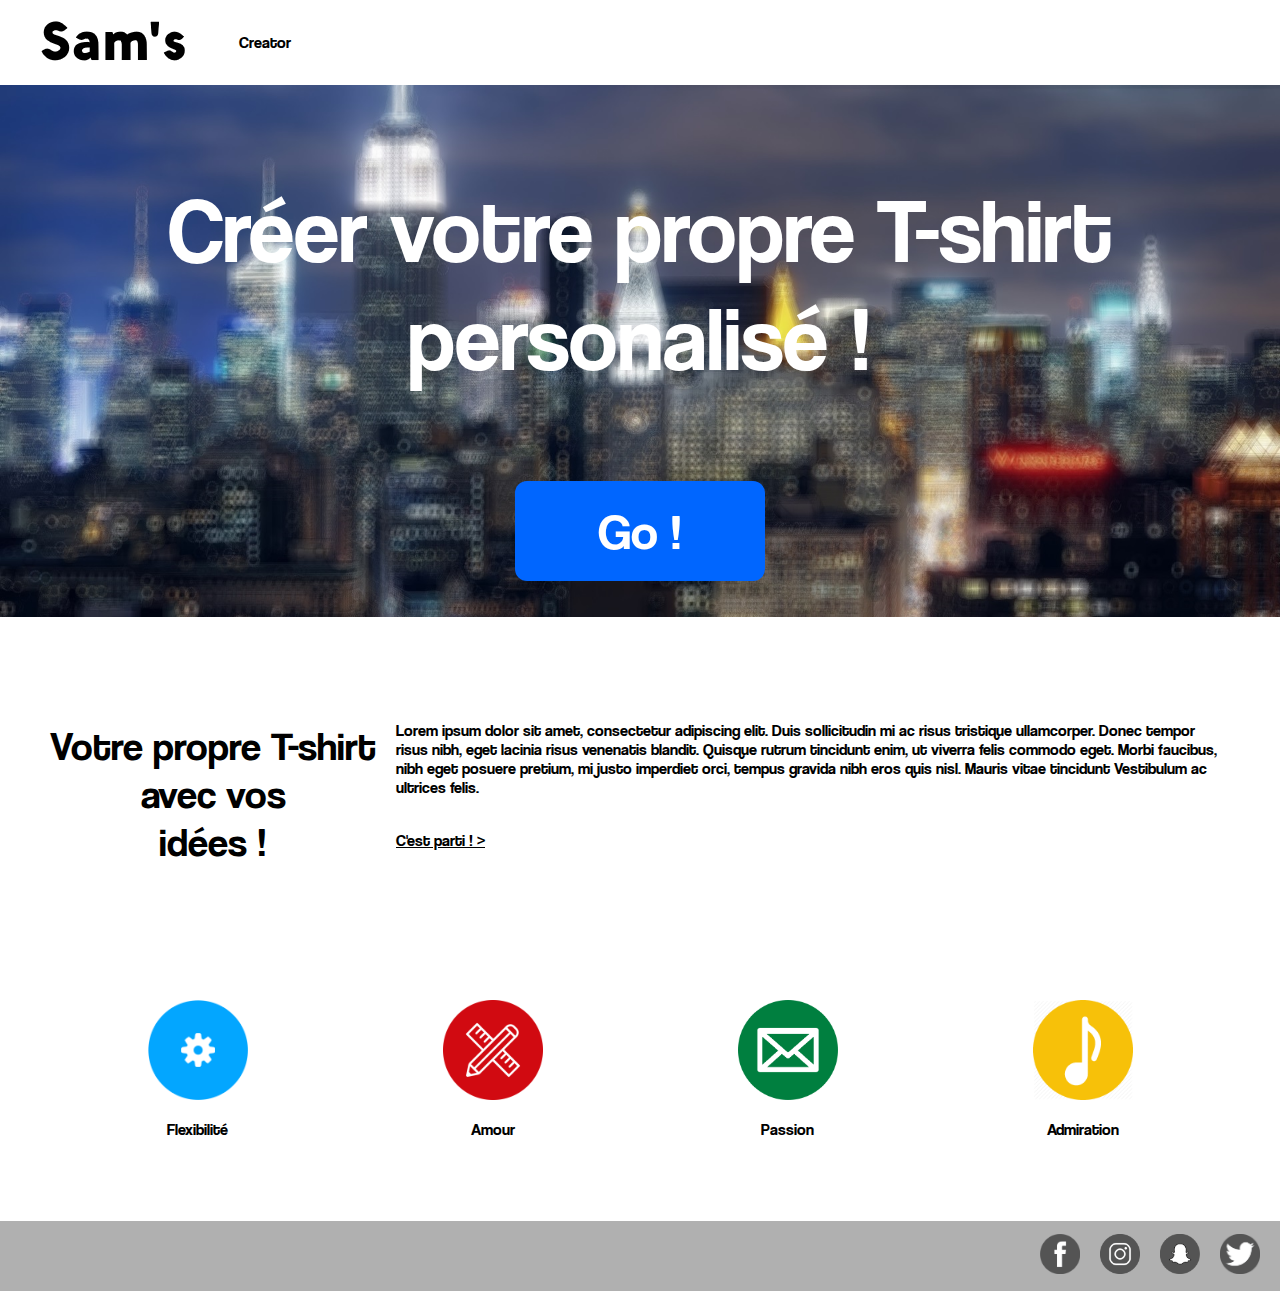
<file: index.html>
<!DOCTYPE html>
<html>
<head>
	<link rel="stylesheet" href="style_home.css" />
	<script type="text/javascript" src="javascript.js"></script>
	<link rel="icon" href="img/fivacon.png">
	<title>Modern</title>
</head>
<body>
<div class="web">
	<img src="img/bck.jpg" id="bck">
	<header>
		<a style="display:block" href="index.html">
		<div id="logo"></div></a>
		<a href="creator.html"><p class="navi">Creator</p></a>

	</header>

	<div id="enter">
		<p id="welco">Créer votre propre T-shirt personalisé !</p>
		<form action="creator.html">
			<button id="go">Go !</button>
		</form>
	</div>
</div>

<div class="box">


	<p id="titre1">Votre propre T-shirt<br/> avec vos <br/> idées !</p>
	<p id="tex">Lorem ipsum dolor sit amet, consectetur adipiscing elit. Duis sollicitudin mi ac risus tristique ullamcorper. Donec tempor risus nibh, eget lacinia risus venenatis blandit. Quisque rutrum tincidunt enim, ut viverra felis commodo eget. Morbi faucibus, nibh eget posuere pretium, mi justo imperdiet orci, tempus gravida nibh eros quis nisl. Mauris vitae tincidunt
			Vestibulum ac ultrices felis.</p>
	<br>
	<a href="creator.html" id="tipar">C'est parti ! ></a> <br><br><br><br>

	<div class="pic">
		<figure>
			<img src="img/pic1.png" class="imag">
			<p class="desc">Flexibilité</p>
		</figure>

		<figure>
			<img src="img/pic2.png" class="imag">
			<p class="desc">Amour</p>
		</figure>

		<figure>
			<img src="img/pic3.png" class="imag">
			<p class="desc">Passion</p>
		</figure>

		<figure>
			<img src="img/pic4.png" class="imag">
			<p class="desc">Admiration</p>
		</figure>
	</div>

</div>

<footer>
	<a href="http://facebook.com"><img src="img/res/gray_fb.png" class="reso" onmouseover="this.src='img/res/fb.png'" onmouseout="this.src='img/res/gray_fb.png'"></a>
	<a href="http://instagram.com"><img src="img/res/gray_insta.png" class="reso" onmouseover="this.src='img/res/insta.png'" onmouseout="this.src='img/res/gray_insta.png'"></a>
	<a href="http://snapchat.com"><img src="img/res/gray_snap.png" class="reso" onmouseover="this.src='img/res/snap.png'" onmouseout="this.src='img/res/gray_snap.png'"></a>
	<a href="http://twitter.com"><img src="img/res/gray_twit.png" class="reso" onmouseover="this.src='img/res/twit.png'" onmouseout="this.src='img/res/gray_twit.png'"></a>
</footer>

</body>
</html>
</file>
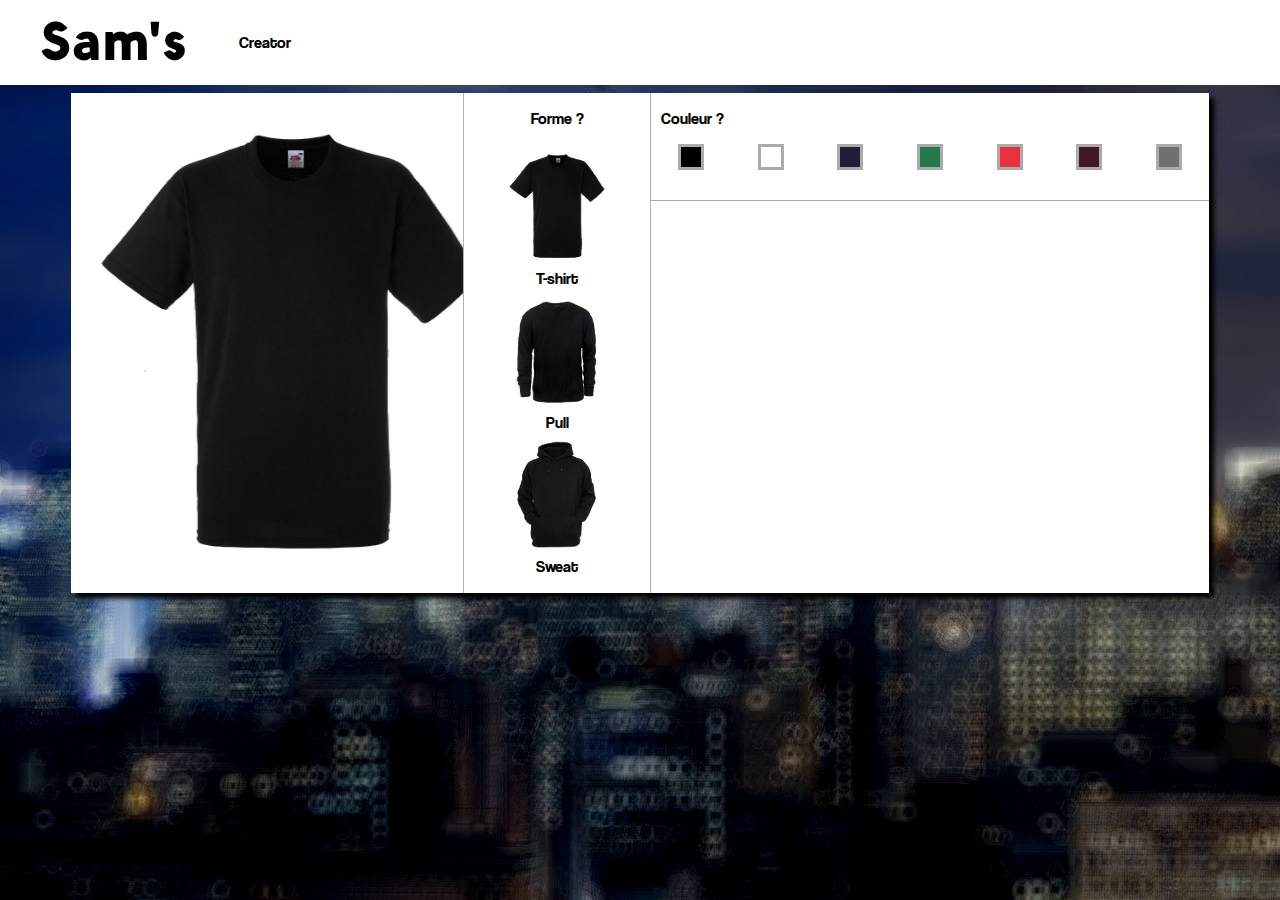
<file: creator.html>
<!DOCTYPE html>
<html lang="fr">
	<head>
		<meta charset="utf-8">
		<link rel="stylesheet" href="style_creator.css" />
		<script type="text/javascript" src="javascript.js"></script>
		<link rel="icon" href="img/fivacon.png">
		<title>creator</title>
	</head>
	<body>
		<header>
			<a style="display:block" href="index.html">
			<div id="logo"></div></a>
			<a href="creator.html"><p class="navi">Creator</p></a>
		</header>

		<div class="web">
			<div class="content">

					<div id="creation"></div>

					<div class="form">
						<p id="form_txt">Forme ?</p>
						<figure id="shirt"><img src="create/mini/shirt.png" class="model" onclick="changebackshirt()" id="minishirt"><p class="descform">T-shirt</p></figure>
						<figure id="pull"><img src="create/mini/pull.png" class="model" onclick="changebackpull()" id="minipull"><p class="descform">Pull</p></figure>
						<figure id="sweat"><img src="create/mini/sweat.png" class="model" onclick="changebacksweat()" id="minisweat"><p class="descform">Sweat</p></figure>
					</div>
					<div class="color">
						<p class="titlecolor">Couleur ?</p>
						<div class="iconcolor">
								<img src="create/color/black.png" class="colcon" id="blackico" onclick="colorblack()">
								<img src="create/color/white.png" class="colcon" id="whiteico" onclick="colorwhite()">
								<img src="create/color/blue.png" class="colcon" id="blueico" onclick="colorblue()">
								<img src="create/color/green.png" class="colcon" id="greenico" onclick="colorgreen()">
								<img src="create/color/red.png" class="colcon" id="redico" onclick="colorred()">
								<img src="create/color/bord.png" class="colcon" id="bordico" onclick="colorbord()">
								<img src="create/color/gray.png" class="colcon" id="grayico" onclick="colorgray()">
						</div>

					</div>
			</div>
		</div>

	</body>
</html>
</file>
<file: style_home.css>
@font-face {
    font-family: 'Coolvetica';
    src: url('font/CoolveticaRg-Regular.eot');
    src: url('font/CoolveticaRg-Regular.eot?#iefix') format('embedded-opentype'),
        url('font/CoolveticaRg-Regular.woff2') format('woff2'),
        url('font/CoolveticaRg-Regular.woff') format('woff'),
        url('font/CoolveticaRg-Regular.ttf') format('truetype'),
        url('font/CoolveticaRg-Regular.svg#CoolveticaRg-Regular') format('svg');
    font-weight: normal;
    font-style: normal;
}

body {
	margin: 0;
  min-width: 1000px;
}

#bck {
	max-width: 100%;
    height: auto;
    width: auto\9;
    position:relative;
}

.web {
   position: relative;
   box-shadow: inset;
}

.navi{
	font-family: 'Coolvetica';
	padding-left: 20px;
	padding-right: 20px;
	color: white;
	display: block;
	margin-top: auto;
	margin-bottom: auto;
	transition: 0.4s;
}

header {
	max-height: 85px;
	min-width: 100%;
	position: absolute;
    left: 0px;
    top: 0px;
    z-index: 1000;
    display: flex;
    transition: 0.4s;
}

header:hover {
  background-color: white;
  color: black;
}

header:hover .navi{
	color: black;
}

header:hover #logo{
	background-image: url('img/ex2.png');
}


#logo {
  margin-left: 30px;
	min-width: 169px;
	min-height: 85px;
	margin-right: 20px;
	background-image: url('img/ex.png');
	transition: 0.4s;
}

#logo:hover {
  transform: scale(1.5);
}

.navi:hover {
	border:4px solid #00a3ff;
}

a {
	margin-top: auto;
	margin-bottom: auto;
	text-decoration: none;
}

#enter {
	display: block;
	position: absolute;
    left: 0px;
    top: 0px;
    z-index: 1000;
    width: 100%;
    height: 500px;
    margin-top: 85px;
}

#welco {
	min-width: 100%;
	color: white;
	font-family: 'Coolvetica';
	font-size: 90px;
	text-align: center;
}

#welco:hover {
  cursor: default;
}

#go {
  cursor: pointer;
	color: white;
	font-family: 'Coolvetica';
	font-size: 50px;
	display: block;
	width: 250px;
	height: 100px;
	margin-left: auto;
	margin-right: auto;
	background-color: #0066ff;
	border:none;
	transition: 0.3s;
  border-radius: 12px;
}

#go:hover {
	background-color: #66c2ff;
  transform: scale(1.2);
}


#titre1 {
  text-align: center;
  float: left;
  margin-top: 0;
  margin-bottom: 20px;
  margin-right: 20px;;
	font-size: 40px;
	font-family: 'Coolvetica';
}

#tex {
  width: fit-content;
  height:fit-content;
  margin-left: 50px;
	font-family: 'Coolvetica';
}

#tipar {
  color: black;
  text-decoration: underline;
  font-family: 'Coolvetica';
}

#tipar:visited {
  color: black;
  text-decoration: underline;
  font-family: 'Coolvetica';
}

.box {
  height: fit-content;
  margin-top: 100px;
  margin-left: 50px;
  margin-right: 50px;
}

.pic {
  display: flex;
  justify-content: space-around;
  margin-top: 80px;
  width: 100%;
}
.desc  {
  text-align: center;
  font-family: 'Coolvetica';
}

.imag {
  max-width: 100px;
  max-height: 100px;
}

.imag {
  transition: 0.5s;
  max-width: 100px;
  max-height: 100px;
}

.imag:hover {
  transform: scale(1.3);
}

footer {
  margin-top: 50px;
  display: flex;
  justify-content: flex-end;
  height: 70px;
  background-color: #b0b0b0;
  width: 100%;
}

.reso {
  transition: 0.3s;
  margin-right: 20px;
  margin-top: auto;
  margin-bottom: auto;
  max-width: 40px;
  max-height: 40px;
  cursor: pointer;
}
</file>
<file: style_creator.css>
@font-face {
    font-family: 'Coolvetica';
    src: url('font/CoolveticaRg-Regular.eot');
    src: url('font/CoolveticaRg-Regular.eot?#iefix') format('embedded-opentype'),
        url('font/CoolveticaRg-Regular.woff2') format('woff2'),
        url('font/CoolveticaRg-Regular.woff') format('woff'),
        url('font/CoolveticaRg-Regular.ttf') format('truetype'),
        url('font/CoolveticaRg-Regular.svg#CoolveticaRg-Regular') format('svg');
    font-weight: normal;
    font-style: normal;
}

body{
  background-image: url("img/bck_black.jpg");
  min-width: 1200px;
}

.navi{
	font-family: 'Coolvetica';
	padding-left: 20px;
	padding-right: 20px;
	color: white;
	display: block;
	margin-top: auto;
	margin-bottom: auto;
	transition: 0.4s;
}

header {
	max-height: 85px;
	min-width: 100%;
	position: absolute;
    left: 0px;
    top: 0px;
    z-index: 1000;
    display: flex;
    transition: 0.4s;
}

header:hover {
  background-color: white;
  color: black;
}

header:hover .navi{
	color: black;
}

header:hover #logo{
	background-image: url('img/ex2.png');
}


#logo {
  margin-left: 30px;
	min-width: 169px;
	min-height: 85px;
	margin-right: 20px;
	background-image: url('img/ex.png');
	transition: 0.4s;
}

#logo:hover {
  transform: scale(1.5);
}

.navi:hover {
	border:4px solid #00a3ff;
}

a {
	margin-top: auto;
	margin-bottom: auto;
	text-decoration: none;
}

.web {
  display: flex;
  justify-content: center;
}

.content {
  display: flex;
  margin-top: 85px;
  width: 90%;
  height: 500px;
  background-color: white;
  box-shadow: 5px 5px 5px 0px #000000;

}

#creation {
  margin-left: 20px;
  background: url("create/shirt/black.png") no-repeat;
  width: 400px;
  height: 500px;
  transition: 0.3s;
}

#creation:hover {
  transform: scale(1.1);
}


.form{
  height: 100%;
  width: 200px;
  font-family: 'Coolvetica';
  border-right:1px solid #b1b1b1;
  border-left: 1px solid #b1b1b1;
}

#form_txt{
  text-align: center;
}

.model {
  cursor: pointer;
  display: block;
  margin-left: auto;
  margin-right: auto;
  transition: 0.2s
}

.model:hover {
  transform: scale(1.02);
}

figure {
  width: fit-content;
  height: fit-content;
  margin-left: auto;
  margin-right: auto;
  margin-top: 0;
  margin-bottom: 0;
}


.descform {
  margin: 0;
  text-align: center;
}

.color {
  height: fit-content;
  padding-bottom: 30px;
  width: 600px;
  border-bottom:1px solid #ababab;
}

.titlecolor{
  font-family: 'Coolvetica';
  padding-left: 10px;
}

.iconcolor {
  width: 100%;
  display: flex;
  justify-content: space-around;
}

.colcon{
  transition: 0.3s;
  border:3px solid #ababab;
}

.colcon:hover{
  transform: scale(1.2);
}
</file>
